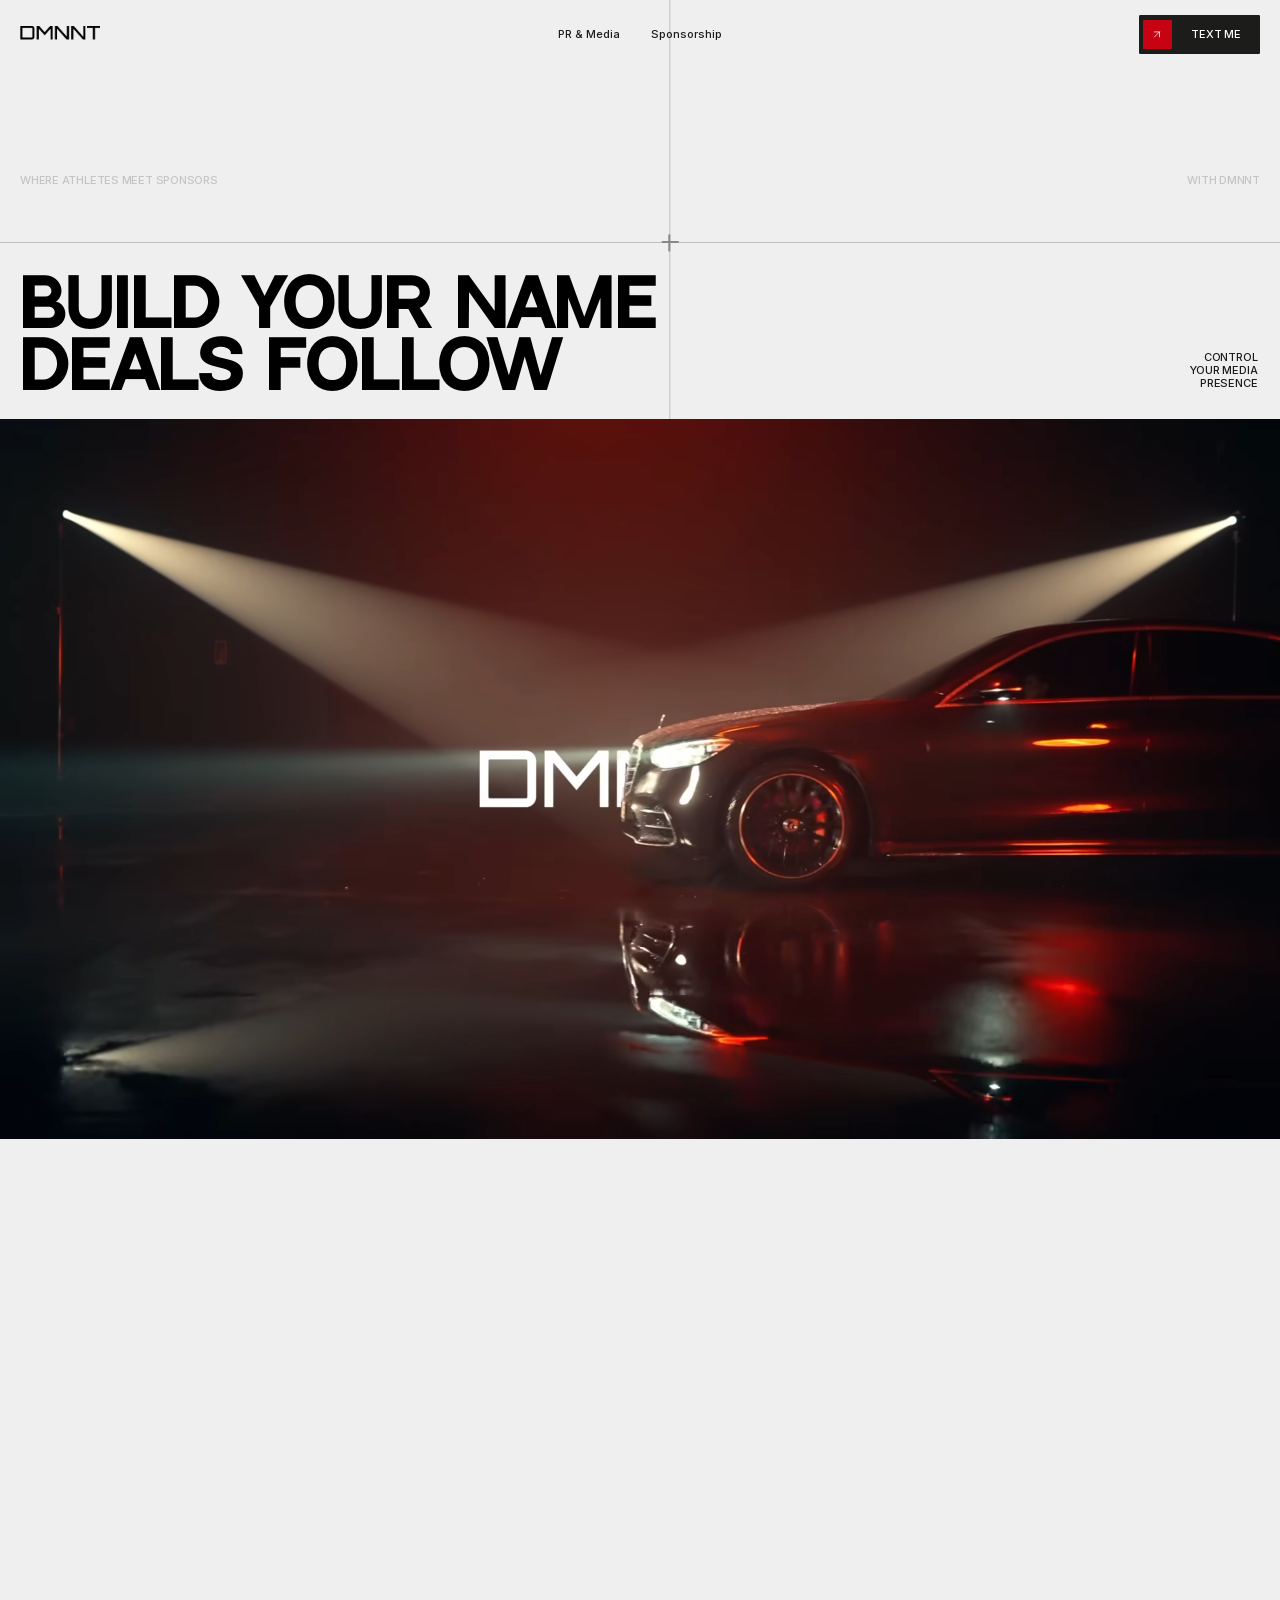
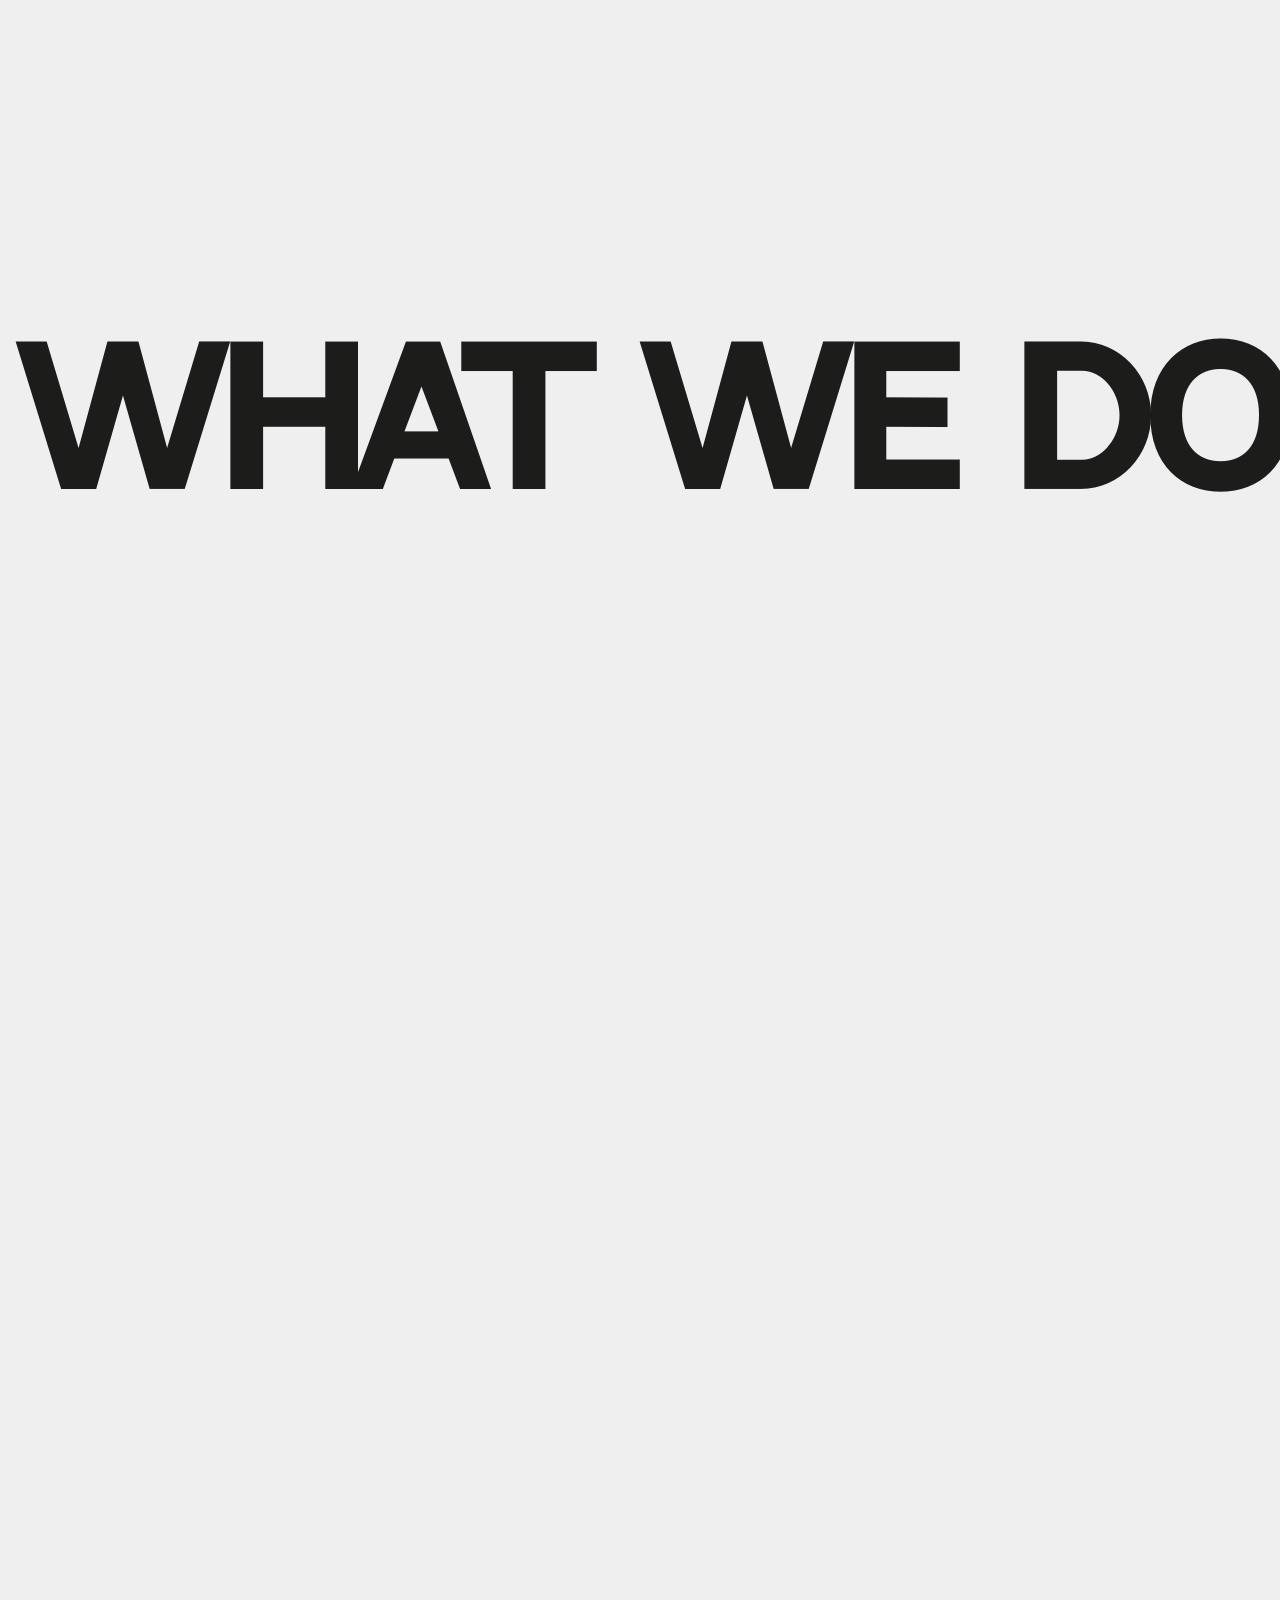
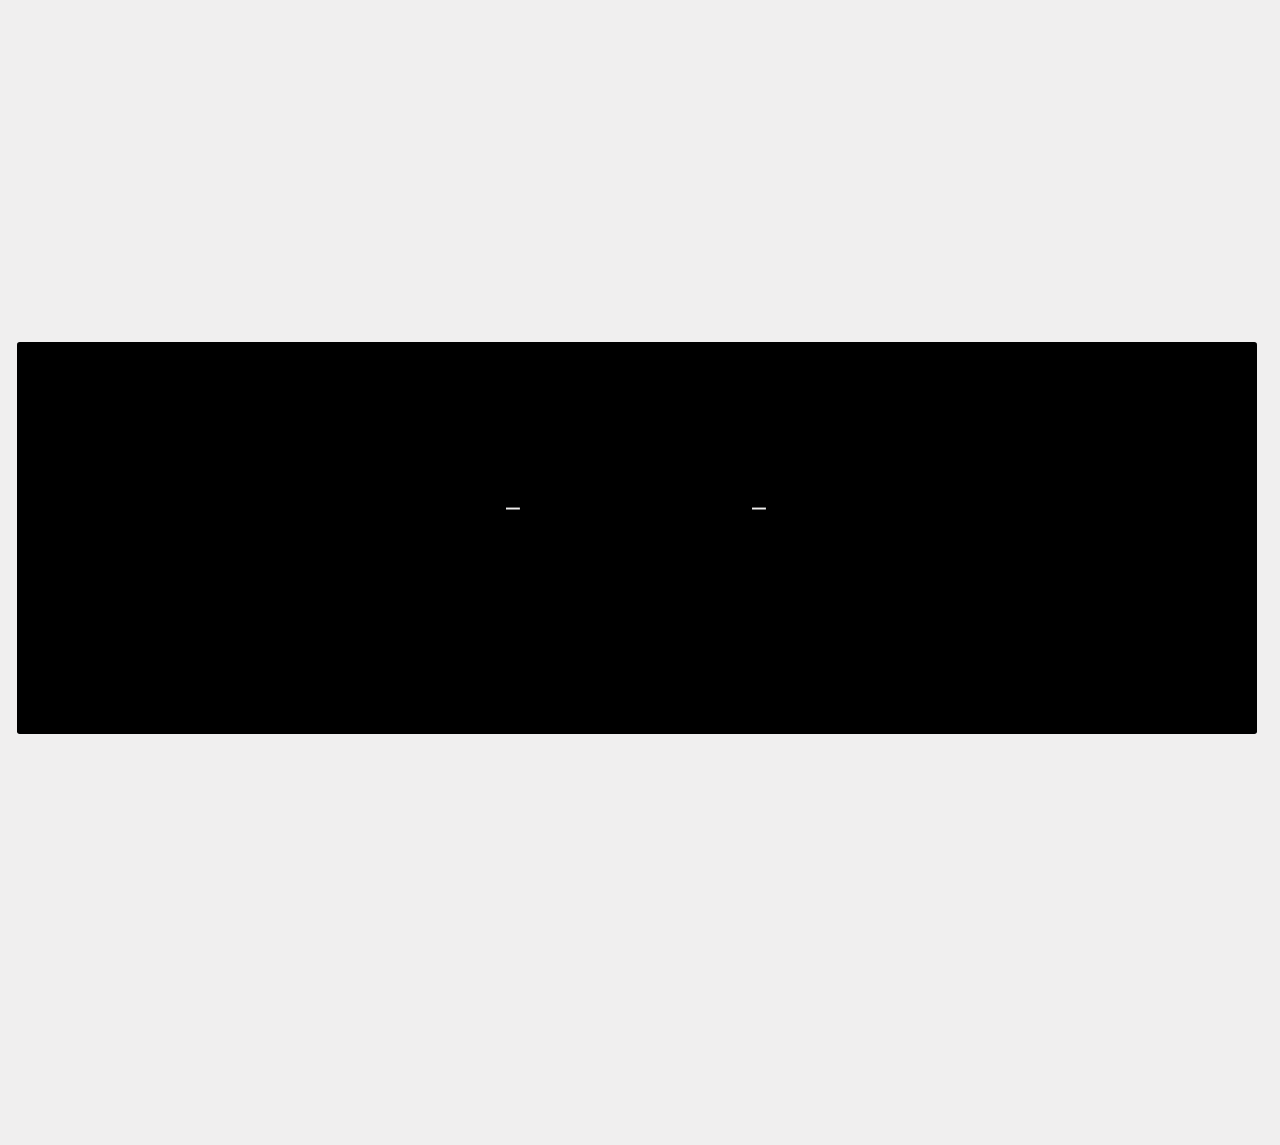
<file: index.html>
<!DOCTYPE html>
<html lang="en">
<head>
<meta charset="utf-8">
<meta name="viewport" content="width=device-width, initial-scale=1">
<title>DMNNT — Build your name. Deals follow.</title>
<meta name="description" content="DMNNT is a sports sponsorship and PR agency. We don't promise reach. We build deals.">
<!-- Both families are self-hosted; the two the first screen is set in are
     fetched before the stylesheet asks for them. -->
<link rel="preload" href="assets/fonts/Inter-latin.woff2" as="font" type="font/woff2" crossorigin>
<link rel="preload" href="assets/fonts/NeutralFaceBold.woff2" as="font" type="font/woff2" crossorigin>
<link rel="stylesheet" href="styles.css">
</head>
<body>

<section class="hero">
  <div class="hero__rules" aria-hidden="true">
    <span class="rule rule--v"></span>
    <span class="rule rule--h"></span>
    <span class="crosshair crosshair--v"></span>
    <span class="crosshair crosshair--h"></span>
  </div>

  <header class="header">
    <a class="logo rise" href="/" aria-label="DMNNT — Dominant Promotion">
      <img src="assets/img/logo-dmnnt.webp" alt="DMNNT">
    </a>

    <!-- Only ever seen on mobile; the design draws the icon but no open state,
         so the panel below it is mine. -->
    <button class="burger rise" type="button" aria-expanded="false"
            aria-controls="hmenu" aria-label="Menu">
      <span aria-hidden="true"></span>
      <span aria-hidden="true"></span>
      <span aria-hidden="true"></span>
    </button>

    <!-- `display: contents` on desktop, so the nav and the button keep their
         own absolute positions there and only become a panel on mobile. -->
    <div class="hmenu" id="hmenu">
      <nav class="nav rise" aria-label="Main">
        <a href="#pr-media">PR &amp; Media</a>
        <a href="#sponsorship">Sponsorship</a>
      </nav>

      <a class="cta rise" href="https://wa.me/380977044447">
        <span class="cta__icon">
          <span class="cta__arrow" aria-hidden="true"></span>
        </span>
        <span class="cta__label">Text Me</span>
      </a>
    </div>
  </header>

  <div class="hero__eyebrow rise">
    <span>Where athletes meet sponsors</span>
    <span>With DMNNT</span>
  </div>

  <h1 class="hero__title">
    <span class="rline"><span>Build your name</span></span>
    <span class="rline"><span>Deals follow</span></span>
  </h1>

  <p class="hero__aside rise">Control your media presence</p>
</section>

<figure class="hero-media">
  <!-- AV1 first (about a third of the size) for the browsers that decode it;
       everything else, older Safari included, falls through to H.264. -->
  <video poster="assets/img/hero-poster.webp"
         autoplay muted loop playsinline preload="auto"
         disablepictureinpicture aria-label="DMNNT">
    <source src="assets/video/hero-av1.mp4" type='video/mp4; codecs="av01.0.08M.08"'>
    <source src="assets/video/hero-h264.mp4" type="video/mp4">
  </video>
</figure>

<section class="bracket" data-text-in="0.55" data-reveal-in="0.75">
  <span class="bracket__lines bracket__lines--left" aria-hidden="true">
    <img src="assets/img/line-left.svg" width="554" height="745" alt="">
  </span>
  <span class="bracket__lines bracket__lines--right" aria-hidden="true">
    <img src="assets/img/line-right.svg" width="649" height="745" alt="">
  </span>
  <!-- mobile only: the third pitch the 375 file draws behind the heading -->
  <span class="bracket__lines bracket__lines--mid" aria-hidden="true"></span>

  <h2 class="bracket__title">
    <span class="rline"><span>DMNNT is a sports</span></span>
    <span class="rline"><span>sponsorship and PR agency</span></span>
    <span class="rline"><span>We don&rsquo;t promise reach</span></span>
    <span class="rline"><span>We build deals</span></span>
  </h2>

  <span class="bpill bpill--grey bpill--fmcg">FMCG</span>
  <span class="bpill bpill--grey bpill--fintech">Fintech</span>
  <span class="bpill bpill--grey bpill--lifestyle">Lifestyle</span>
  <span class="bpill bpill--grey bpill--tech">Tech brands</span>
  <span class="bpill bpill--grey bpill--digital">Digital Entertainment</span>

  <span class="bpill bpill--red bpill--tennis">Tennis</span>
  <span class="bpill bpill--red bpill--combat">Combat sports</span>
  <span class="bpill bpill--red bpill--football">Football</span>
  <span class="bpill bpill--red bpill--padel">Padel</span>
  <span class="bpill bpill--red bpill--motorsport">Motorsport</span>

  <span class="bracket__label bracket__label--left rise"><span>Who we close with</span></span>
  <span class="bracket__label bracket__label--right rise"><span>Where we work</span></span>
</section>

<!-- WHAT WE DO (final file, node 377:2575) — three service cards stacked down
     the left half, one photograph filling the right, and the 265px word laid
     behind both so the cards and the picture cut its foot off.
     Every card goes to the same place the header button does: there are no
     service pages to link to, and the mark should not promise one. -->
<section class="wwd" id="pr-media">
  <!-- No line mask: at 265px the word is the section's backdrop rather than a
       line of type, and the cards rising in front of it are the entrance. -->
  <h2 class="wwd__title">What we do</h2>

  <a class="wcard wcard--1" href="https://wa.me/380977044447">
    <span class="wcard__head">
      <span>We build your name</span>
      <span class="wcard__no">01</span>
    </span>
    <span class="wcard__title">PR &amp; Media Representation</span>
    <!-- Same four tags at both widths; the desktop sets them two to a row and
         the phone lets them wrap, and the two files colour some differently. -->
    <span class="wchips wchips--d">
      <span class="wrow">
        <span class="wchip wchip--light">Strategy</span>
        <span class="wchip wchip--red">Podcasts &amp; interviews</span>
      </span>
      <span class="wrow">
        <span class="wchip wchip--red">Media training</span>
        <span class="wchip wchip--light">LinkedIn &amp; Wikipedia</span>
      </span>
    </span>
    <span class="wchips wchips--m">
      <span class="wchip wchip--light">Strategy</span>
      <span class="wchip wchip--red">Podcasts &amp; interviews</span>
      <span class="wchip wchip--red">Media training</span>
      <span class="wchip wchip--light">LinkedIn &amp; Wikipedia</span>
    </span>
  </a>

  <a class="wcard wcard--2" id="sponsorship" href="https://wa.me/380977044447">
    <span class="wcard__head">
      <span>We find you the money</span>
      <span class="wcard__no">02</span>
    </span>
    <span class="wcard__title">Sponsorship Engineering</span>
    <span class="wchips wchips--d">
      <span class="wrow">
        <span class="wchip wchip--red">Strategy</span>
        <span class="wchip wchip--light">Partner search</span>
      </span>
      <span class="wrow">
        <span class="wchip wchip--light">Negotiation</span>
        <span class="wchip wchip--red">Deal activated</span>
      </span>
    </span>
    <span class="wchips wchips--m">
      <span class="wchip wchip--red">Strategy</span>
      <span class="wchip wchip--light">Partner search</span>
      <span class="wchip wchip--red">Negotiation</span>
      <span class="wchip wchip--light">Deal activated</span>
    </span>
  </a>

  <a class="wcard wcard--3" href="https://wa.me/380977044447">
    <span class="wcard__head">
      <span>We tell you where you actually stand</span>
      <span class="wcard__no">03</span>
    </span>
    <span class="wcard__title">Consulting</span>
    <span class="wchips wchips--d">
      <span class="wrow">
        <span class="wchip wchip--light">Audit</span>
        <span class="wchip wchip--red">Strategy</span>
      </span>
      <span class="wrow">
        <span class="wchip wchip--red">Roadmap</span>
        <span class="wchip wchip--light">One document. No guesswork</span>
      </span>
    </span>
    <span class="wchips wchips--m">
      <span class="wchip wchip--red">Audit</span>
      <span class="wchip wchip--light">Strategy</span>
      <span class="wchip wchip--red">Roadmap</span>
      <span class="wchip wchip--light">One document. No guesswork</span>
    </span>
  </a>

  <!-- The file's one picture; the cards do not change it on hover. -->
  <figure class="wwd__photo">
    <img class="wwd__img" src="assets/img/wwd-photo.webp" width="1328" height="1760" alt="An athlete signing autographs for fans at the stadium rail" loading="lazy">
  </figure>
</section>

<!-- HIGHLIGHTS (verified file: desktop node 521:2605, mobile 521:3254) — three
     cards of a wider row; the design clips the rest at the right gutter, so
     the row is cut there rather than padded. -->
<section class="news" id="news">
  <h2 class="news__title"><span class="rline"><span>Highlights</span></span></h2>

  <a class="cta news__more rise" href="#news">
    <span class="cta__icon">
      <span class="cta__arrow" aria-hidden="true"></span>
    </span>
    <span class="cta__label">Inspire me more</span>
  </a>

  <!-- `display: contents` on desktop, where the cards keep their absolute
       places; on a phone it becomes the sideways-scrolling strip. -->
  <div class="news__row">
    <article class="ncard ncard--1 rise">
      <img class="ncard__thumb" src="assets/img/news-1.webp" width="1228" height="870" alt="" loading="lazy">
      <div class="ncard__body">
        <div class="ncard__meta">
          <span class="chip chip--dark">Sponsorship</span>
          <span class="chip chip--light">September 18, 2026</span>
        </div>
        <h3 class="ncard__title">How a padel athlete closed a six-figure crypto deal</h3>
      </div>
    </article>

    <article class="ncard ncard--2 rise">
      <img class="ncard__thumb" src="assets/img/news-2.webp" width="1228" height="870" alt="" loading="lazy">
      <div class="ncard__body">
        <div class="ncard__meta">
          <span class="chip chip--dark">Athletes</span>
          <span class="chip chip--light">September 9, 2026</span>
        </div>
        <h3 class="ncard__title">How a padel athlete closed a six-figure crypto deal</h3>
      </div>
    </article>

    <article class="ncard ncard--3 rise">
      <img class="ncard__thumb" src="assets/img/news-3.webp" width="1228" height="870" alt="" loading="lazy">
      <div class="ncard__body">
        <div class="ncard__meta">
          <span class="chip chip--dark">Media</span>
          <span class="chip chip--light">August 28, 2026</span>
        </div>
        <h3 class="ncard__title">How a padel athlete closed a six-figure crypto deal</h3>
      </div>
    </article>
  </div>
</section>

<!-- LET'S TALK (node 159:2730) -->
<section class="talk">
  <span class="talk__bg" aria-hidden="true">
    <img src="assets/img/cta-bg.webp" alt="">
  </span>

  <div class="talk__inner">
    <h2 class="talk__title"><span class="rline"><span>[&nbsp;Let&rsquo;s talk&nbsp;]</span></span></h2>
    <p class="talk__body rise">Got an athlete to build or a brand to place? Tell us
      where you stand. We&rsquo;ll tell you what it takes to close the deal</p>
    <a class="cta cta--light rise" href="https://wa.me/380977044447">
      <span class="cta__icon">
        <span class="cta__arrow" aria-hidden="true"></span>
      </span>
      <span class="cta__label">Text Me</span>
    </a>
  </div>
</section>

<!-- FOOTER (node 159:2747) — a hairline grid with two crosshairs on its
     intersections, the same device the first screen opens with. -->
<footer class="site-footer">
  <span class="frule frule--h1" aria-hidden="true"></span>
  <span class="frule frule--h2" aria-hidden="true"></span>
  <span class="frule frule--v1" aria-hidden="true"></span>
  <span class="frule frule--v2" aria-hidden="true"></span>

  <span class="fcross fcross--low" aria-hidden="true"></span>
  <span class="fcross fcross--high" aria-hidden="true"></span>

  <div class="fmail rise">
    <span class="fmail__label">Email</span>
    <a class="fmail__value" href="mailto:ceo@dmnnt.pro">ceo@dmnnt.pro</a>
  </div>

  <div class="fcontact rise">
    <span class="fcontact__label">contact</span>
    <a href="https://instagram.com/" rel="noopener">Instagram</a>
    <a href="https://linkedin.com/" rel="noopener">LinkedIn</a>
  </div>

  <span class="fswap" aria-hidden="true">
    <img class="fswap__img fswap__img--car" src="assets/img/footer-car.webp" width="261" height="105" alt="">
    <img class="fswap__img fswap__img--racket" src="assets/img/footer-racket.webp" width="741" height="555" alt="">
    <img class="fswap__img fswap__img--ball is-on" src="assets/img/footer-ball.webp" width="360" height="350" alt="">
    <img class="fswap__img fswap__img--glove" src="assets/img/footer-glove.webp" width="471" height="456" alt="">
    <img class="fswap__img fswap__img--moto" src="assets/img/footer-moto.webp" width="570" height="378" alt="">
  </span>

  <p class="fword fword--left"><span class="rline"><span>dominant</span></span></p>
  <p class="fword fword--right"><span class="rline"><span>promotion</span></span></p>

  <p class="fcopy rise">&copy;2026 DMNNT. All rights reserved.</p>
  <a class="flegal flegal--terms rise" href="#terms">Terms &amp; Conditions</a>
  <a class="flegal flegal--privacy rise" href="#privacy">Privacy Policy</a>
  <p class="fby rise">Website design by <b>Nadnova</b></p>
</footer>

<script src="main.js" defer></script>
</body>
</html>
</file>
<file: styles.css>
/* ==========================================================================
   DMNNT — 1:1 port of Figma node 73:6651 (frame 1920 × 2618)
   Scaling model:
   • 1rem is fluid — 0.8333vw, i.e. exactly 16px at the 1920 design width.
     Every type size, vertical rhythm and box in the design is expressed in
     rem, so the whole layout scales proportionally on any desktop/laptop.
   • Horizontal positions stay in % of the 1920 artboard so nothing can
     overflow once the rem floor kicks in on small laptops.
   ========================================================================== */

/* Inter is self-hosted rather than pulled from Google Fonts: one variable
   file (latin subset) covers every weight the page uses, and the page no
   longer waits on two third-party connections before it can draw text. */
@font-face {
  font-family: "Inter";
  src: url("assets/fonts/Inter-latin.woff2") format("woff2");
  font-weight: 100 900;
  font-style: normal;
  font-display: swap;
  unicode-range: U+0000-00FF, U+0131, U+0152-0153, U+02BB-02BC, U+02C6, U+02DA, U+02DC, U+0304, U+0308, U+0329, U+2000-206F, U+20AC, U+2122, U+2191, U+2193, U+2212, U+2215, U+FEFF, U+FFFD;
}

@font-face {
  font-family: "Neutral Face";
  src: url("assets/fonts/NeutralFaceBold.otf") format("opentype");
  font-weight: 700;
  font-style: normal;
  font-display: swap;
}
@font-face {
  font-family: "Neutral Face";
  src: url("assets/fonts/NeutralFace.otf") format("opentype");
  font-weight: 400;
  font-style: normal;
  font-display: swap;
}

:root {
  --bg: #f0efef;
  --ink: #1c1c1b;
  --ink-strong: #111112;
  --red: #c70313;
  --white: #fefcff;
  --grey-fill: rgba(199, 199, 204, 0.41);

  /* 30px side margin of the 1920 artboard */
  --gutter: 1.5625%;

  --font-display: "Neutral Face", "Arial Black", system-ui, sans-serif;
  --font-ui: "Inter", system-ui, -apple-system, "Helvetica Neue", Arial, sans-serif;
}

/* 1920 → 16px · 1440 → 12px · floor 11px · cap 20px (2400+) */
html {
  font-size: clamp(11px, 0.83333333vw, 20px);
  -webkit-text-size-adjust: 100%;
}

*,
*::before,
*::after { box-sizing: border-box; }

body {
  margin: 0;
  background: var(--bg);
  color: var(--ink);
  font-family: var(--font-ui);
  font-weight: 500;
  font-size: 1rem;
  overflow-x: hidden;
  -webkit-font-smoothing: antialiased;
  -moz-osx-font-smoothing: grayscale;
}

img { display: block; max-width: 100%; }

a { color: inherit; text-decoration: none; }

/* ==========================================================================
   LINE MASKS — used by both concepts' big headings
   Each line of a heading rises into its own mask from below when the section
   it lives in picks up `.is-in`. The row keeps the heading's own leading, so
   the headings measure exactly what the layouts were built against.

   The mask is a clip-path rather than `overflow: hidden`, for two reasons.
   Only its bottom edge does any work — the text travels up to its resting
   position and never past it — so the other three sides are held wide open
   and can never shave a cap or an accent. And once a line has landed its
   bottom edge opens up too, which means the finished heading is not clipped
   at all: display faces routinely draw past their line box, and at these
   sizes even a fraction of an em shows as a flat-topped letter.
   ========================================================================== */

.rline {
  display: block;
  clip-path: inset(-100% -100% 0 -100%);
  transition: clip-path 0s;
}

.rline > span {
  display: block;
  transform: translateY(1.05em);
  transition: transform 0.85s cubic-bezier(0.22, 1, 0.36, 1);
}

.is-in .rline {
  clip-path: inset(-100% -100% -100% -100%);   /* mask retired */
}

.is-in .rline > span { transform: translateY(0); }

/* Top line first, then down the block. Each line's mask is dropped the moment
   that line lands — its own delay plus the 0.85s travel. The delays sit on the
   `.is-in` rules only, so leaving the viewport re-masks and drops every line at
   once rather than unwinding the stagger backwards. */
.is-in .rline:nth-child(1) > span { transition-delay: 0.1s;  }
.is-in .rline:nth-child(2) > span { transition-delay: 0.19s; }
.is-in .rline:nth-child(3) > span { transition-delay: 0.28s; }
.is-in .rline:nth-child(4) > span { transition-delay: 0.37s; }

.is-in .rline:nth-child(1) { transition-delay: 0.95s; }
.is-in .rline:nth-child(2) { transition-delay: 1.04s; }
.is-in .rline:nth-child(3) { transition-delay: 1.13s; }
.is-in .rline:nth-child(4) { transition-delay: 1.22s; }

/* The bracket's heading waits for its own, later cue (`is-text`, set by
   main.js once about half the section is on screen) instead of the section's
   `is-in`. Desktop only — on the phone the heading has no line masks. */
@media (min-width: 768px) {
  .bracket:not(.is-text) .bracket__title .rline {
    clip-path: inset(-100% -100% 0 -100%);
    transition-delay: 0s;
  }
  .bracket:not(.is-text) .bracket__title .rline > span {
    transform: translateY(1.05em);
    transition-delay: 0s;
  }
}

/* ==========================================================================
   ENTRANCES
   A fade with a short lift, opened by the section's `is-in`. Each element
   names its own `--d`, so a screen resolves in a deliberate order instead of
   arriving in one lump; `--o` carries a resting opacity for the elements that
   are meant to sit faded.
   Written as an animation rather than a transition on purpose: several of
   these elements already own their `transition` for hover work, and an
   animation composes with that instead of overwriting it.
   ========================================================================== */

.rise { opacity: 0; }

.is-in .rise {
  animation: rise 0.75s cubic-bezier(0.22, 1, 0.36, 1) var(--d, 0s) both;
}

@keyframes rise {
  from { opacity: 0;            transform: translateY(0.875rem); }
  to   { opacity: var(--o, 1);  transform: none; }
}

/* ==========================================================================
   HERO  (0 → 609px of the artboard)
   ========================================================================== */

.hero {
  position: relative;
  height: 38.0625rem;       /* 609px — the media's top edge in node 249:14402 */
  overflow: hidden;
}

/* --- hairline grid + crosshair ------------------------------------------ */

.hero__rules {
  position: absolute;
  inset: 0;
  pointer-events: none;
  /* Resting position from the Figma frame — 1004px / 352px of 1920. Twice:
     once as the values the rules are laid out from with no JS, once as bare
     numbers (share of width, rem) for main.js — which has to write --cx/--cy
     back in px, because the live state moves the rules by `translate`, and a
     percentage there would resolve against a 1px-wide line. Keeping the pair
     here rather than in the script is what lets the breakpoint move the
     resting cross without touching the JS. */
  --cx: 52.291667%;
  --cy: 22rem;
  --rest-x: 0.52291667;
  --rest-y: 22;
}

.rule { position: absolute; background: #000; opacity: 0.2; }

.rule--v {
  left: var(--cx);
  top: 0;
  width: 1px;
  height: 50.375rem;        /* 806px, clipped by .hero */
}

.rule--h {
  left: 0;
  top: var(--cy);
  width: 100%;
  height: 1px;
}

.crosshair {
  position: absolute;
  background: #898888;
  left: var(--cx);
  top: var(--cy);
}

.crosshair--v {
  width: 0.1875rem;         /* 3px  */
  height: 1.5rem;           /* 24px */
  margin-left: -1px;
  margin-top: -0.6875rem;
}

.crosshair--h {
  width: 1.5rem;
  height: 0.1875rem;
  margin-left: -0.6875rem;
  margin-top: -1px;
}

/* The whole hairline grid fades up as one. The children carry pointer-driven
   transforms, so only the container's opacity is touched. */
.hero__rules { opacity: 0; transition: opacity 0.9s ease 0.15s; }
.hero.is-in .hero__rules { opacity: 1; }

/* --- pointer-driven state (enabled by main.js) --------------------------- */

.hero__rules.is-live .rule,
.hero__rules.is-live .crosshair {
  left: 0;
  top: 0;
  margin: 0;
  transition: transform 1s cubic-bezier(0.16, 1, 0.3, 1);
  will-change: transform;
}

.hero__rules.is-live .rule--v  { transform: translate3d(var(--cx), 0, 0); }
.hero__rules.is-live .rule--h  { transform: translate3d(0, var(--cy), 0); }

.hero__rules.is-live .crosshair--v {
  transform: translate3d(calc(var(--cx) - 1px), calc(var(--cy) - 0.6875rem), 0);
}
.hero__rules.is-live .crosshair--h {
  transform: translate3d(calc(var(--cx) - 0.6875rem), calc(var(--cy) - 1px), 0);
}

/* --- header ------------------------------------------------------------- */

.header {
  position: absolute;
  inset: 0 var(--gutter) auto var(--gutter);
  height: 4.875rem;         /* 78px — bottom edge of the CTA block */
}

.logo {
  position: absolute;
  left: 0;
  top: 2.375rem;            /* 38px */
  width: 7.3125rem;         /* 117px */
  height: 1.3125rem;        /* 21px */
  overflow: hidden;
}

/* Sized off the box rather than in rem, so the crop survives the box being
   re-measured against the artboard. */
.logo img {
  position: absolute;
  left: -0.22%;
  top: 0;
  width: 100.38%;
  height: 166.13%;
  max-width: none;
}

/* The burger and its panel only exist at the mobile breakpoint. `contents`
   rather than a plain wrapper so the nav and the CTA keep resolving their own
   `absolute` positions against the header here, exactly as they did before the
   wrapper was introduced. */
.burger { display: none; }
.hmenu  { display: contents; }

/* The other mobile-only pieces: the 375 file draws a third pitch, and each
   service card has its own wrapping tag run. Neither exists at desktop
   widths. The news strip's wrapper dissolves the same way the menu's does,
   so the desktop cards keep their absolute places. */
/* Doubled classes on both: the desktop .bracket__lines and .wchips rules come
   later in the file at the same weight and would switch them back on. */
.bracket__lines.bracket__lines--mid,
.wchips.wchips--m { display: none; }

.news__row { display: contents; }

/* Centred by auto margins inside the header's own box rather than by a
   translate: the `rise` entrance animates `transform` and settles on `none`,
   which would wipe a centring offset the moment the header finished arriving.
   The header is inset by the same gutter either side, so its centre is the
   page's. `width: max-content` keeps the box on the two links, so it cannot
   sit over the logo and swallow its clicks. */
.nav {
  position: absolute;
  left: 0;
  right: 0;
  width: max-content;
  margin-inline: auto;
  top: 2.5625rem;           /* 41px */
  display: flex;
  align-items: center;
  gap: 2.75rem;             /* 44px */
  font-size: 1rem;
  line-height: 1.2;         /* 19px — the file's own line box */
  color: var(--ink);
  white-space: nowrap;
}

.nav a { transition: opacity 0.2s ease; }
.nav a:hover { opacity: 0.55; }

.cta {
  position: absolute;
  right: 0;
  top: 1.375rem;            /* 22px */
  display: flex;
  align-items: center;
  gap: 0.375rem;            /* 6px */
  padding: 0 0.375rem;
  height: 3.5rem;           /* 56px */
  background: var(--ink);
  border-radius: 0.125rem;  /* 2px */
  transition: background-color 0.45s ease;
}

.cta:hover { background-color: var(--red); }

.cta__icon {
  position: relative;
  display: flex;
  align-items: center;
  justify-content: center;
  width: 2.625rem;          /* 42px */
  height: 2.625rem;
  background: var(--red);
  border-radius: 0.0625rem; /* 1px */
  overflow: hidden;
  flex: none;
}

/* light block that grows out of the icon centre and inverts it */
.cta__icon::before {
  content: "";
  position: absolute;
  inset: 0;
  background: var(--white);
  transform: scale(0);
  transition: transform 0.4s cubic-bezier(0.16, 1, 0.3, 1);
}

.cta:hover .cta__icon::before { transform: scale(1); }

.cta__arrow {
  position: relative;
  z-index: 1;
  width: 1.125rem;          /* 18px */
  height: 1.125rem;
  background-color: var(--white);
  -webkit-mask: url("assets/img/arrow-down-right.svg") no-repeat center / 1.125rem 1.125rem;
  mask: url("assets/img/arrow-down-right.svg") no-repeat center / 1.125rem 1.125rem;
  transform: rotate(-90deg);
  transition: background-color 0.26s ease 0.16s;
}

.cta:hover .cta__arrow { background-color: var(--red); }

.cta__label {
  display: flex;
  align-items: center;
  justify-content: center;
  /* The button is sized by its label: 6 + 42 + 6 + label + 6. Figma draws
     two widths of it — 176 here, 182 for "read all" */
  width: var(--label-w, 7.25rem);   /* 116px */
  height: 3.5rem;
  padding: 1rem 1.5rem;     /* 16px 24px */
  font-size: 1rem;
  line-height: 1;
  letter-spacing: -0.02em;  /* -0.32px */
  text-transform: uppercase;
  color: var(--white);
  white-space: nowrap;
  transition: color 0.45s ease;
}

/* --- hero copy ---------------------------------------------------------- */

.hero__eyebrow {
  position: absolute;
  left: var(--gutter);
  right: var(--gutter);
  top: 15.8125rem;          /* 253px — the final file lifts it 20 off the first draft's 273 */
  display: flex;
  align-items: center;
  justify-content: space-between;
  font-size: 1rem;
  line-height: 1.2;
  letter-spacing: -0.02em;
  text-transform: uppercase;
  color: var(--ink);
  --o: 0.2;                 /* the entrance settles on this, not on 1 */
  opacity: 0.2;
  white-space: nowrap;
}

.hero__title {
  position: absolute;
  left: var(--gutter);
  top: 24.875rem;           /* 398px */
  margin: 0;
  font-family: var(--font-display);
  font-weight: 700;
  font-size: 5.931375rem;   /* 94.902px */
  line-height: 0.95;
  letter-spacing: 0;
  text-transform: uppercase;
  color: #000;
  white-space: nowrap;
}

.hero__aside {
  position: absolute;
  right: 1.770833%;         /* 34px from the right edge */
  top: 31.875rem;           /* 510px */
  margin: 0;
  width: 7.4375rem;         /* 119px */
  font-size: 1rem;
  line-height: 1.2;
  letter-spacing: -0.02em;
  text-align: right;
  text-transform: uppercase;
  color: var(--ink);
}

/* Entrance order for the first screen: the grid, then the header left to
   right, then the headline's lines, then the two bits of small copy. */
.logo         { --d: 0.12s; }
.nav          { --d: 0.2s;  }
.cta          { --d: 0.28s; }
.hero__eyebrow { --d: 0.36s; }
.hero__aside  { --d: 0.5s;  }

/* ==========================================================================
   HERO MEDIA  (609 → 1689px)
   ========================================================================== */

.hero-media {
  margin: 0;
  width: 100%;
  aspect-ratio: 1920 / 1080;
  overflow: hidden;
}

.hero-media video {
  display: block;
  width: 100%;
  height: 100%;
  object-fit: cover;
  opacity: 0;
  transform: scale(1.04);
  transition: opacity 1.1s ease, transform 1.5s cubic-bezier(0.22, 1, 0.36, 1);
}

.hero-media.is-in video { opacity: 1; transform: none; }

/* ==========================================================================
   BRACKET DIAGRAM  (1706 → 2855px)
   The drawing is node 73:6980, laid out unchanged. Everything inside sits on
   its node 249:14402 coordinate once the band starts at 1706, so the 17px
   between the media's foot and that line is carried as a margin rather than
   pushed into any of the parts.
   ========================================================================== */

.bracket {
  position: relative;
  margin-top: 1.0625rem;      /* 17px — media foot 1689 → band top 1706 */
  height: 71.25rem;           /* 1140px — the final file starts "what we do" at 2846 */
  background: var(--bg);
  overflow: hidden;
}

.bracket__lines {
  position: absolute;
  top: 14.625rem;             /* 234px */
  width: 20.4375rem;          /* 327px */
  height: 35.843216rem;       /* 573.491px */
}

.bracket__lines--left  { left: 2.5%;        }   /* 48px */
/* the right group is the same drawing mirrored — Figma flips it in place */
.bracket__lines--right { left: 80.416667%; transform: scaleX(-1); }

/* Wiped open from the img's right edge leftwards. That edge is the one facing
   the page centre — and because the right group is mirrored, the very same
   clip makes it open left-to-right, so both sides draw outwards from the
   centre. Clipping the img (not the 327px frame) keeps the overhang visible. */
.bracket__lines img {
  position: absolute;
  max-width: none;
  clip-path: inset(0 0 0 100%);
  transition: clip-path 1.1s cubic-bezier(0.22, 1, 0.36, 1);
}

.bracket.is-in .bracket__lines img { clip-path: inset(0 0 0 0); }

/* The drawing is pinned by its own geometry, not by the 327px frame Figma
   wraps it in — the artwork overhangs that frame on three sides. Three
   independent anchors in the file (the long verticals, the two full-width
   rules and the centre-circle arc) all put the SVG's y=0 on 1852, which is
   88 above the frame: that is what puts the arc's centre on 2219, where the
   Football and iGaming plates are hung. It was 10 short, so the circle sat
   high and those two plates read as falling out of it. */
.bracket__lines--left img {
  left: -14rem;               /* −224px → the drawing starts on −176 */
  top: -5.5rem;               /* −88px  → y=0 lands on 1852 */
  width: 34.625rem;           /* 554px */
  height: 46.5625rem;         /* 745px */
}

.bracket__lines--right img {
  left: -20.0625rem;          /* −321px, mirrored → the drawing ends on 2192 */
  top: -5.5rem;
  width: 40.5625rem;          /* 649px */
  height: 46.5625rem;
}

.bracket__title {
  position: absolute;
  left: 27.239583%;           /* 523px */
  /* The final file sets this at 50px on the same 0.95 line box used here,
     so its box (2156.7) is placed as it stands. */
  top: 28.16875rem;           /* 450.7px */
  margin: 0;
  width: 54.5625rem;          /* 873px */
  font-family: var(--font-display);
  font-weight: 700;
  font-size: 3.125rem;        /* 50px */
  line-height: 0.95;
  text-align: center;
  text-transform: uppercase;
  color: var(--ink);
}

.bracket__label {
  position: absolute;
  display: flex;
  align-items: center;
  justify-content: center;
  width: 0.875rem;            /* 14px */
  font-family: var(--font-ui);
  font-weight: 600;
  font-size: 0.875rem;        /* 14px */
  line-height: 1;
  letter-spacing: 0.03em;     /* 0.42px */
  text-transform: uppercase;
  color: #6e6e73;
  white-space: nowrap;
}

.bracket__label span { flex: none; }

/* last in, once the bracket has drawn itself and the pills have landed */
.bracket__label--left  { --d: 0.62s; }
.bracket__label--right { --d: 0.7s;  }

.bracket__label--left {
  left: 5.3125%;              /* 102px */
  top: 27.125rem;             /* 434px */
  height: 10rem;              /* 160px */
}
.bracket__label--left span { transform: rotate(90deg); }

.bracket__label--right {
  left: 93.4375%;             /* 1794px */
  top: 28.5rem;               /* 456px */
  height: 8.0625rem;          /* 129px */
}
.bracket__label--right span { transform: rotate(-90deg); }

.bpill {
  position: absolute;
  display: flex;
  align-items: center;
  justify-content: center;
  height: 3.1875rem;          /* 51px */
  padding: 0 1.5rem;
  border-radius: 0.125rem;
  font-weight: 500;
  font-size: 1rem;            /* 16px */
  line-height: 1.2;
  text-align: center;
  white-space: nowrap;

  /* Pops in on reveal, from each goal towards the centre: the pills nearest
     the goal line first, then the middle pair, then the one by the centre
     circle, 0.3s apart — both halves at once, as mirror images. `--tier`
     says which beat a pill is on. The delay lives on the .is-in rule only, so
     leaving the viewport resets them all at once instead of staggering
     backwards. */
  --tier: 0;
  transform: scale(0);
  opacity: 0;
  transition:
    transform 0.52s cubic-bezier(0.34, 1.46, 0.64, 1),
    opacity 0.3s ease;
}

.bracket.is-late .bpill {
  transform: scale(1);
  opacity: 1;
  transition-delay: calc(0.25s + var(--tier) * 0.3s);
}

/* goal line → centre: 0, 1, 2 on each side */
.bpill--fintech, .bpill--tech,
.bpill--combat, .bpill--padel      { --tier: 1; }
.bpill--lifestyle, .bpill--football { --tier: 2; }

.bpill--red  { background: var(--red); color: var(--bg);  }
.bpill--grey { background: #e0dfe1;    color: var(--ink); }

.bpill--fmcg       { left: 3.177083%;   top:  7.625rem;   width: 8.25rem;   }   /* 61   */
.bpill--fintech    { left: 11.09375%;   top: 16.75rem;    width: 8.1875rem; }   /* 213  */
.bpill--lifestyle  { left: 16.197917%;  top: 30.875rem;   width: 8.25rem;   }   /* 311  */
.bpill--tech       { left: 11.09375%;   top: 43.5rem;     width: 8.6875rem; }   /* 213  */
.bpill--digital    { left: 3.177083%;   top: 53.5625rem;  width: 13.125rem; }   /* 61, 210 wide */

.bpill--tennis     { left: 90.052083%;  top:  6.5625rem;  width: 8.1875rem; }   /* 1729 */
.bpill--combat     { left: 82.1875%;    top: 16.75rem;    width: 10.125rem; }   /* 1578 */
.bpill--football   { left: 77.1875%;    top: 30.75rem;    width: 8.25rem;   }   /* 1482 */
.bpill--padel      { left: 82.1875%;    top: 43.5rem;     width: 8.1875rem; }   /* 1578 */
.bpill--motorsport { left: 90.052083%;  top: 53.5625rem;  width: 8.4375rem; }   /* 1729 */

/* ==========================================================================
   WHAT WE DO  (verified file, node 521:2815 — 2846 → 4253px)
   Three service cards down the left half, one photograph on the right, and
   the 265px word behind both: the cards start 178px into the section, so
   they and the picture cover the lower third of the letters.

   The file's three "Bg" plates (#f2f2f2 at 48% on the #f0efef page) differ
   from the page by a single level of grey — invisible, so not built.

   Tags, order and red/white pattern are the verified file's, card by card.
   ========================================================================== */

.wwd {
  position: relative;
  height: 87.9375rem;         /* 1407px — 992 of picture + 240 of air under it */
}

.wwd__title {
  position: absolute;
  left: 1.822917%;            /* 35px */
  top: 0;
  margin: 0;
  font-family: var(--font-display);
  font-weight: 700;
  font-size: 16.5625rem;      /* 265px */
  line-height: 1;
  letter-spacing: -0.04em;    /* −10.6px */
  text-transform: uppercase;
  color: var(--ink);
  white-space: nowrap;
}

.wcard {
  position: absolute;
  left: 1.5625%;              /* 30px */
  width: 48.072917%;          /* 923px */
  height: 20.1875rem;         /* 323px */
  background: #e0dfe1;
  border-radius: 0.25rem;     /* 4px */
  color: var(--ink);
  text-decoration: none;
}

/* The file spaces the three 8 then 12 apart; kept as drawn, since the third
   card's foot has to land on the picture's foot at 4013. */
.wcard--1 { top: 11.125rem;  --d: 0.12s; }   /* 178px */
.wcard--2 { top: 31.8125rem; --d: 0.24s; }   /* 509px */
.wcard--3 { top: 52.75rem;   --d: 0.36s; }   /* 844px */

/* Strapline and number on one line, greyed back as a pair. The file insets
   them 31 / 39 from the card's sides, not the 35 the title and tags use. */
.wcard__head {
  position: absolute;
  left: 1.9375rem;            /* 31px */
  right: 2.4375rem;           /* 39px */
  top: 2rem;                  /* 32px */
  display: flex;
  justify-content: space-between;
  font-weight: 600;
  font-size: 1.25rem;         /* 20px */
  line-height: 1.2;
  text-transform: uppercase;
  --o: 0.3;
}

.wcard__no {
  font-weight: 800;
  letter-spacing: -0.1em;
}

.wcard__title {
  position: absolute;
  left: 2.1875rem;            /* 35px */
  top: 10.1875rem;            /* 163px */
  font-family: var(--font-display);
  font-weight: 700;
  font-size: 1.875rem;        /* 30px */
  line-height: 1;
  letter-spacing: -0.03em;
  text-transform: uppercase;
}

.wchips {
  position: absolute;
  left: 2.1875rem;
  top: 12.8125rem;            /* 205px */
  display: flex;
  flex-direction: column;
  gap: 0.375rem;              /* 6px */
}

.wrow { display: flex; gap: 0.375rem; }

.wchip {
  display: flex;
  align-items: center;
  height: 2.6875rem;          /* 43px */
  padding: 0 1rem;
  border-radius: 0.120625rem; /* 1.93px */
  font-size: 1rem;
  line-height: 1.2;
  white-space: nowrap;
  opacity: 0;
  transform: translateY(0.5rem);
  transition: opacity 0.4s ease, transform 0.5s cubic-bezier(0.22, 1, 0.36, 1);
}

.wchip--red   { background: var(--red); color: var(--bg); }
.wchip--light { background: #fff;       color: #000;      }

/* Entrance: each card rises on its own beat and then lets its tags in, left
   to right and row by row, after it. */
.wcard { opacity: 0; }
.wwd.is-in .wcard {
  animation: rise 0.8s cubic-bezier(0.22, 1, 0.36, 1) var(--d) both;
}

.wcard__head { opacity: 0.3; }

.wwd.is-in .wchip { opacity: 1; transform: none; }
.wwd.is-in .wrow:nth-child(1) .wchip:nth-child(1) { transition-delay: calc(var(--d) + 0.22s); }
.wwd.is-in .wrow:nth-child(1) .wchip:nth-child(2) { transition-delay: calc(var(--d) + 0.28s); }
.wwd.is-in .wrow:nth-child(2) .wchip:nth-child(1) { transition-delay: calc(var(--d) + 0.34s); }
.wwd.is-in .wrow:nth-child(2) .wchip:nth-child(2) { transition-delay: calc(var(--d) + 0.40s); }

.wwd__photo {
  position: absolute;
  left: 50.416667%;           /* 968px */
  top: 10.9375rem;            /* 175px */
  width: 47.708333%;          /* 916px */
  height: 62rem;              /* 992px */
  margin: 0;
  overflow: hidden;
  /* Opened upward from its foot, the way the cards rise beside it. */
  clip-path: inset(100% 0 0 0);
  transition: clip-path 1.2s cubic-bezier(0.22, 1, 0.36, 1) 0.1s;
}

.wwd.is-in .wwd__photo { clip-path: inset(0); }

.wwd__img {
  position: absolute;
  inset: 0;
  width: 100%;
  height: 100%;
  object-fit: cover;          /* the file's FILL, centred */
  transform: scale(1.08);
  transition: transform 1.6s cubic-bezier(0.22, 1, 0.36, 1) 0.1s;
}

.wwd.is-in .wwd__img { transform: none; }

/* ==========================================================================
   HIGHLIGHTS  (verified file, node 521:2605 — 4253 → 5184px)
   The final file moves this band onto a 26px left edge (cards 26 → 1892)
   and the button 34px in from the right; both are taken as drawn.
   ========================================================================== */

.news {
  position: relative;
  height: 58.1875rem;         /* 931px */
}

.news__title {
  position: absolute;
  left: 1.354167%;            /* 26px */
  top: 0;
  margin: 0;
  font-family: var(--font-display);
  font-weight: 700;
  font-size: 5.9375rem;       /* 95px */
  line-height: 0.95;
  text-transform: uppercase;
  color: #000;
}

.news__more {
  right: 1.770833%;           /* 34px */
  top: 2.125rem;              /* 34px */
  --d: 0.2s;
}

.news__more .cta__label { --label-w: 11.5rem; }   /* 184px — "inspire me more", 244 overall */

.ncard {
  position: absolute;
  top: 7.375rem;              /* 114 + 4 */
  width: 38.375rem;           /* 614px */
  height: 37.9375rem;         /* 607px */
  background: #e0dfe1;
  border-radius: 0.25rem;     /* 4px */
  overflow: hidden;
}

/* The design's row is 1866 wide and carries more cards than fit; it is cut
   at the right gutter rather than padded, so the third card ends the row. */
.ncard--1 { left: 1.354167%;   --d: 0.28s; }   /* 26   */
.ncard--2 { left: 33.958333%;  --d: 0.36s; }   /* 652  */
.ncard--3 { left: 66.5625%;    --d: 0.44s; }   /* 1278 */

.ncard__thumb {
  width: 100%;
  height: 27.1875rem;         /* 435px */
  object-fit: cover;
}

.ncard__body {
  display: flex;
  flex-direction: column;
  gap: 1rem;                  /* 16px */
  padding: 1.75rem;           /* 28px */
}

.ncard__meta { display: flex; gap: 0.375rem; }   /* 6px */

.chip {
  display: flex;
  align-items: center;
  height: 2.5rem;             /* 40px */
  padding: 0 1rem;
  border-radius: 0.120625rem; /* 1.93px */
  font-weight: 400;
  font-size: 1rem;
  line-height: 1;
  letter-spacing: 0.04em;     /* 0.64px */
  white-space: nowrap;
}

.chip--dark  { background: var(--ink); color: var(--bg); }
.chip--light { background: #fff;       color: #000;      }

.ncard__title {
  margin: 0;
  width: 34.875rem;           /* 558px — the width that sets the two-line break */
  font-family: var(--font-display);
  font-weight: 700;
  font-size: 1.875rem;        /* 30px */
  line-height: 1;
  letter-spacing: -0.03em;
  text-transform: uppercase;
  color: var(--ink);
}

/* ==========================================================================
   LET'S TALK  (node 377:2525 — 5184 → 5755px)
   The picture runs 26 → 1885 in the final file, so it sits 4.5px left of the
   page centre; the copy and the button are centred on the picture, not on
   the page, exactly as the file has them.
   ========================================================================== */

.talk {
  position: relative;
  height: 35.6875rem;         /* 571px */
}

.talk__bg {
  position: absolute;
  inset: 0 1.822917% 0 1.354167%;   /* 35 / 26 */
  overflow: hidden;
  border-radius: 0.25rem;     /* 4px */
  background: #000;
}

.talk__bg img {
  width: 100%;
  height: 100%;
  object-fit: cover;
  opacity: 0;
  transform: scale(1.05);
  transition: opacity 1.1s ease, transform 1.6s cubic-bezier(0.22, 1, 0.36, 1);
}

.talk.is-in .talk__bg img { opacity: 1; transform: none; }

.talk__inner {
  position: absolute;
  left: 1.354167%;            /* the picture's own insets, so auto margins */
  right: 1.822917%;           /* centre the block on it */
  width: 33.1875rem;          /* 531px */
  margin-inline: auto;
  top: 12.3125rem;            /* 197px */
  height: 11.0625rem;         /* 177px */
}

.talk__title {
  position: absolute;
  left: 0;
  right: 0;
  top: 0;
  margin: 0;
  font-family: var(--font-display);
  font-weight: 700;
  font-size: 3.125rem;        /* 50px */
  line-height: 0.95;
  text-align: center;
  text-transform: uppercase;
  color: var(--bg);
}

/* 439 of the block's 531, centred: the verified file narrows the copy so it
   breaks after "where" rather than after "stand." */
.talk__body {
  position: absolute;
  left: 2.875rem;             /* 46px */
  right: 2.875rem;
  top: 3.6875rem;             /* 59px */
  margin: 0;
  font-weight: 500;
  font-size: 1rem;
  line-height: 1.2;
  text-align: center;
  color: var(--bg);
  --d: 0.5s;
}

/* Light twin of the header button: the plate flips to the page grey and the
   label to black, while the icon keeps the red it carries everywhere. */
.cta--light {
  /* Pinned to both edges of the block so `margin-inline: auto` has two
     constraints to balance — with `right: auto` it had none and the button
     just sat on the left edge. */
  left: 0;
  right: 0;
  top: 7.5625rem;             /* 121px */
  margin-inline: auto;
  /* 182 wide as drawn: 7 + 42 icon + 5.3 + 116 label + 12. */
  width: 11.375rem;           /* 182px */
  gap: 0.33125rem;            /* 5.3px */
  padding: 0 0.75rem 0 0.4375rem;
  background: var(--bg);
  border-radius: 0.0828125rem; /* 1.325px */
  --d: 0.62s;
}

.cta--light .cta__label { color: #000; }

/* Hovered, the light twin resolves to exactly the same state as the dark one:
   red plate, white icon block, red arrow. Its resting plate is the page grey,
   so a hover that only lightened it to #fff moved nothing the eye could read —
   the icon was doing all the work on its own. */
.cta--light:hover { background-color: var(--red); }
.cta--light:hover .cta__label { color: var(--white); }

/* ==========================================================================
   FOOTER  (final file: 5775 → 6352px)
   A hairline grid with a crosshair on each of its two intersections: the
   same device the first screen opens with, closing the page on it.
   The 20px between the picture's foot and this band is the file's own gap,
   carried as a margin so nothing inside has to absorb it.
   ========================================================================== */

.site-footer {
  position: relative;
  margin-top: 1.25rem;        /* 20px */
  height: 36.0625rem;         /* 577px */
  overflow: hidden;
}

.frule {
  position: absolute;
  background: #000;
  opacity: 0.2;
  /* drawn rather than faded, like the first screen's rule */
  transform: scale(0);
  transition: transform 1.2s cubic-bezier(0.22, 1, 0.36, 1);
}

.frule--h1, .frule--h2 {
  left: 0;
  width: 100%;
  height: 1px;
  transform-origin: 0 50%;
  transform: scaleX(0);
}

.frule--v1, .frule--v2 {
  top: 0;
  width: 1px;
  height: 100%;
  transform-origin: 50% 0;
  transform: scaleY(0);
}

.frule--h1 { top: 8.625rem;   }   /* 138px */
.frule--h2 { top: 24.625rem;  }   /* 394px */
.frule--v1 { left: 35.9375%;  }   /* 690px */
.frule--v2 { left: 58.28125%; }   /* 1119px */

.site-footer.is-in .frule { transform: none; }

/* The grid drifts after the pointer, like the first screen's rule. The
   offsets live on the `translate` property so they never touch the
   `transform` that draws the lines in — both play at once. Each line gets
   its own custom property from the JS; the crosses borrow the two that
   meet at their intersection, so however out of step the lines are, the
   crosses always sit on the corners of the centre cell. */
.frule--h1 { translate: 0 var(--h1o, 0px); }
.frule--h2 { translate: 0 var(--h2o, 0px); }
.frule--v1 { translate: var(--v1o, 0px) 0; }
.frule--v2 { translate: var(--v2o, 0px) 0; }

.fcross--low  { translate: var(--v1o, 0px) var(--h2o, 0px); }
.fcross--high { translate: var(--v2o, 0px) var(--h1o, 0px); }

.fcross {
  position: absolute;
  width: 1.5rem;              /* 24px */
  height: 1.5rem;
  opacity: 0;
  transition: opacity 0.6s ease 0.8s;
}

.site-footer.is-in .fcross { opacity: 1; }

.fcross::before,
.fcross::after {
  content: "";
  position: absolute;
  background: #898888;
}

.fcross::before {                       /* the 3 × 24 upright */
  left: 50%;
  top: 0;
  margin-left: -0.09375rem;
  width: 0.1875rem;
  height: 1.5rem;
}

.fcross::after {                        /* the 24 × 3 bar */
  left: 0;
  top: 50%;
  margin-top: -0.09375rem;
  width: 1.5rem;
  height: 0.1875rem;
}

/* centred on the two grid intersections */
.fcross--low  { left: calc(35.963542% - 0.75rem); top: 23.90625rem; }  /* 690.5 / 394.5 */
.fcross--high { left: calc(58.307292% - 0.75rem); top:  7.90625rem; }  /* 1119.5 / 138.5 */

/* --- corners ------------------------------------------------------------ */

.fmail {
  position: absolute;
  left: 1.40625%;             /* 27px */
  top: 12rem;                 /* 192px */
  display: flex;
  flex-direction: column;
  gap: 0.75rem;               /* 12px */
  --d: 0.3s;
}

.fmail__label {
  font-size: 0.875rem;        /* 14px */
  line-height: 1;
  letter-spacing: 0.04em;     /* 0.56px */
  text-transform: uppercase;
  opacity: 0.4;
}

.fmail__value {
  font-size: 1.25rem;         /* 20px */
  line-height: 1;
  letter-spacing: -0.03em;    /* −0.6px */
  transition: color 0.25s ease;
}

.fmail__value:hover { color: var(--red); }

.fcontact {
  position: absolute;
  right: 1.770833%;           /* 34px */
  top: 10.75rem;              /* 172px */
  display: flex;
  flex-direction: column;
  align-items: flex-end;
  gap: 0.25rem;               /* 4px between the two links */
  text-align: right;
  --d: 0.38s;
}

.fcontact__label {
  margin-bottom: 0.5rem;      /* 24px from its own top to the first link */
  font-size: 0.75rem;         /* 12px */
  line-height: 1;
  letter-spacing: 0.04em;     /* 0.48px */
  text-transform: uppercase;
  opacity: 0.4;
}

.fcontact a {
  font-size: 1rem;
  line-height: 1.2;
  text-decoration: underline;
  text-underline-offset: 0.125rem;
  transition: color 0.25s ease;
}

.fcontact a:hover { color: var(--red); }

/* One slot, five frames: car, racket, ball, glove, bike. The container is a
   zero-size anchor on the slot's centre, so every frame swaps in around the
   same point whatever its own proportions. Sizes are each frame's box in the
   Figma sheet (node 177:4247), the ball's from the final file.
   The final file fills the silhouettes with the brand red (an alpha mask over
   a #c70313 plate); the five PNGs are recoloured to match rather than
   tinted here, since they are opaque art on the page grey. */
.fswap {
  position: absolute;
  /* The final file draws the ball in this slot, centred on 917.5 / 266.5 */
  left: 47.786458%;
  top: 16.65625rem;
  width: 0;
  height: 0;
  opacity: 0;
  transform: translateX(1.5rem);
  transition: opacity 0.9s ease 0.35s,
              transform 1.1s cubic-bezier(0.22, 1, 0.36, 1) 0.35s;
}

.site-footer.is-in .fswap { opacity: 1; transform: none; }

.fswap__img {
  position: absolute;
  left: 0;
  top: 0;
  max-width: none;            /* the anchor is 0 × 0 — the global cap would crush these to nothing */
  transform: translate(-50%, -50%);
  visibility: hidden;
}

/* The outgoing frame is cut, not faded — only the arriving one is animated, so
   there is never a moment with two silhouettes ghosted over each other. It
   lands from slightly under scale and off-axis, which reads as the object being
   snapped into the slot rather than dissolved into it. */
.fswap__img.is-on {
  visibility: visible;
  animation: fswap-in 0.46s cubic-bezier(0.22, 1, 0.36, 1) both;
}

@keyframes fswap-in {
  from { opacity: 0; transform: translate(-50%, -50%) scale(0.84) rotate(-5deg); }
  to   { opacity: 1; transform: translate(-50%, -50%) scale(1)    rotate(0deg); }
}

.fswap__img--car    { width: 16.3125rem; height: 6.58375rem; }  /* 261 × 105.34 */
.fswap__img--racket { width: auto; height: 11.5625rem; }        /* box 247 × 185 */
.fswap__img--ball   { width: auto; height: 8.3125rem; }         /* 126px of ball, as in the final file */
.fswap__img--glove  { width: 9.8125rem; height: auto; }         /* box 157 × 152 */
.fswap__img--moto   { width: 11.875rem; height: auto; }         /* box 190 × 126 */

/* --- the lock-up -------------------------------------------------------- */

.fword {
  position: absolute;
  top: 15.875rem;             /* 254px */
  margin: 0;
  font-family: var(--font-display);
  font-weight: 700;
  font-size: 5.9375rem;       /* 95px */
  line-height: 0.95;
  text-transform: uppercase;
  color: var(--ink-strong);
  white-space: nowrap;
}

.fword--left  { left: 1.145833%;   }   /* 22px */
.fword--right { left: 65.520833%;  }   /* 1258px */

/* --- fine print --------------------------------------------------------- */

.fcopy, .flegal, .fby {
  position: absolute;
  top: 33.625rem;             /* 538px */
  margin: 0;
  font-weight: 400;
  line-height: 1.2;
}

.fcopy  { left: 1.458333%;   font-size: 0.8125rem; color: #8c8c94; --d: 0.46s; }
.fby    { right: 1.71875%;   font-size: 0.8125rem; color: var(--ink); --d: 0.62s; }
.fby b  { font-weight: 600; }

.flegal { font-size: 0.875rem; color: #6e6e73; transition: color 0.25s ease; }
.flegal:hover { color: var(--ink); }
.flegal--terms   { left: 39.53125%;  --d: 0.52s; }   /* 759px */
.flegal--privacy { left: 48.229167%; --d: 0.58s; }   /* 926px */

/* ==========================================================================
   MOBILE — from the 375 × 4830 frame (node 424:3745, "Mobile/Homepage ALT")

   Everything above is laid out absolutely against a 1920 artboard, so the
   mobile pass is not a set of tweaks: it re-places each band against a 375
   one. The method is the same, only the frame changes — horizontals stay as
   percentages of the width, verticals stay in rem, and 1rem is 16px at 375.

   Where the frame is silent or plainly unfinished, the desktop content wins
   and the deviation is noted at the rule.
   ========================================================================== */

@media (max-width: 767px) {

  /* 4.266667vw = 16px at 375. Floored at 14px so a 320 phone stays legible
     and capped at 17 so the last few px before the desktop layout takes over
     do not balloon. */
  html { font-size: clamp(14px, 4.26666667vw, 17px); }

  :root { --gutter: 3.2%; }     /* 12px */

  /* --- header ------------------------------------------------------------ */

  .header { height: 5rem; }

  .logo {
    top: 2.0625rem;             /* 33px */
    width: 4.8125rem;           /* 77px */
    height: 0.875rem;           /* 14px */
  }

  .burger {
    display: flex;
    flex-direction: column;
    justify-content: space-between;
    position: absolute;
    right: 0;
    top: 2rem;
    z-index: 2;
    width: 1.5rem;              /* 24px */
    height: 0.875rem;           /* 14px */
    padding: 0;
    background: none;
    border: 0;
    cursor: pointer;
    --d: 0.2s;
  }

  .burger span {
    display: block;
    width: 100%;
    height: 2px;
    background: var(--ink);
    /* Each bar rotates about its own centre, so the two outer ones meet in
       the middle as a cross instead of sliding there. */
    transition: transform 0.34s cubic-bezier(0.22, 1, 0.36, 1),
                opacity 0.2s ease;
  }

  .header.is-open .burger span:nth-child(1) { transform: translateY(0.375rem) rotate(45deg); }
  .header.is-open .burger span:nth-child(2) { opacity: 0; transform: scaleX(0.4); }
  .header.is-open .burger span:nth-child(3) { transform: translateY(-0.375rem) rotate(-45deg); }

  /* The panel. Only the design's icon is drawn in the frame — what opens
     under it is mine. Kept in flow-less absolute so it hangs over the hero
     rather than pushing the headline down. */
  .hmenu {
    display: block;
    position: absolute;
    left: 0;
    right: 0;
    top: 4.5rem;
    z-index: 2;
    padding: 1rem;
    background: var(--bg);
    border: 1px solid rgba(0, 0, 0, 0.1);
    border-radius: 0.125rem;
    /* Folded away by scale rather than by `display`, so it has a movement in
       both directions; `visibility` is what keeps it off the tab order while
       it is shut. */
    transform-origin: 100% 0;
    transform: scaleY(0.6);
    opacity: 0;
    visibility: hidden;
    transition: transform 0.36s cubic-bezier(0.22, 1, 0.36, 1),
                opacity 0.24s ease,
                visibility 0s linear 0.36s;
  }

  .header.is-open .hmenu {
    transform: none;
    opacity: 1;
    visibility: visible;
    transition-delay: 0s, 0s, 0s;
  }

  /* Inside the panel the two header items are ordinary stacked blocks, so
     their desktop absolute placement has to be undone rather than moved. */
  .hmenu .nav,
  .hmenu .cta {
    position: static;
    margin: 0;
    width: auto;
  }

  .hmenu .nav {
    display: flex;
    flex-direction: column;
    align-items: stretch;
    gap: 0.875rem;
    font-size: 1.125rem;
    text-transform: uppercase;
  }

  .hmenu .cta {
    margin-top: 1.125rem;
    justify-content: flex-start;
  }

  .hmenu .cta__label { flex: 1; width: auto; }

  /* --- hero -------------------------------------------------------------- */

  .hero {
    height: 15.3125rem;         /* 245px — the video starts at 245 */
    /* The panel drops out of the header, which lives inside the hero, and the
       hero is what the video is stacked against. */
    overflow: visible;
    z-index: 2;
  }

  /* 310 / 120 of the 375 frame */
  .hero__rules {
    --cx: 82.666667%;
    --cy: 7.5rem;
    --rest-x: 0.82666667;
    --rest-y: 7.5;
  }

  .rule--v { height: 15.3125rem; }

  /* The mobile file's own mark, not the desktop 24 × 3 one scaled down: two
     1px bars 9 long, crossing on the pixel the rules cross on (310 / 120), so
     each arm runs 4px out from that pixel — 116 → 125 and 306 → 315. An
     offset of half the arm (4.5) put it on a half pixel and blurred it. */
  .rule { opacity: 0.1; }       /* 20% group × 49% fill in the file */

  .crosshair--v {
    width: 1px;
    height: 0.5625rem;          /* 9 */
    margin-left: 0;
    margin-top: -0.25rem;       /* 4 */
  }

  .crosshair--h {
    width: 0.5625rem;
    height: 1px;
    margin-left: -0.25rem;
    margin-top: 0;
  }

  .hero__rules.is-live .crosshair--v {
    transform: translate3d(var(--cx), calc(var(--cy) - 0.25rem), 0);
  }
  .hero__rules.is-live .crosshair--h {
    transform: translate3d(calc(var(--cx) - 0.25rem), var(--cy), 0);
  }

  /* The mobile frame captions the headline with the desktop's right-hand
     aside, "Control your media presence", so the aside moves up into the
     eyebrow's place and the eyebrow (the desktop's own copy and "With DMNNT")
     stays a desktop thing. */
  .hero__eyebrow { display: none; }

  .hero__aside {
    left: var(--gutter);
    right: var(--gutter);
    top: 8.9375rem;             /* 143px */
    width: auto;
    font-size: 0.8125rem;       /* 13px */
    text-align: left;
    white-space: nowrap;
    --o: 0.5;
    opacity: 0.5;
    --d: 0.36s;
  }

  .hero__title {
    right: var(--gutter);
    top: 10.4375rem;            /* 167px */
    font-size: 2.139683rem;     /* 34.235px */
    line-height: 0.95;
  }

  /* 375 × 540 in the frame; as a ratio rather than a height so the video keeps
     its crop on a wider phone. */
  .hero-media {
    height: auto;
    aspect-ratio: 375 / 540;
  }

  /* --- bracket ----------------------------------------------------------- */

  /* 785px, from the video's foot (785) to the "what we do" band (1570) */
  .bracket {
    margin-top: 0;
    height: 49.0625rem;
  }

  /* The file joins the top and bottom pitches with two continuous side lines
     (2px, #d9d9d9) running behind the heading, so the three read as one long
     pitch. Drawn on the section's own pseudo-elements, which the desktop
     layout does not use. */
  .bracket::before,
  .bracket::after {
    content: "";
    position: absolute;
    top: 10rem;                 /* 160 — the top pitch's foot */
    width: 2px;
    height: 27.5rem;            /* 440 */
    background: #d9d9d9;
  }

  .bracket::before { left: 1.333333%;  }   /* 5   */
  .bracket::after  { left: 98.666667%; }   /* 370 */

  /* The desktop pitch halves are two 745-tall SVGs facing each other, which
     cannot be re-cut at 375. The mobile file draws three flat pitches instead
     — sports on top, a faint white one behind the heading, categories below —
     each one bordered box with a goal box and a half centre-circle. So the
     spans are kept as anchors and the figure is drawn in CSS on them: the box
     is the span's border, the goal its ::before, the arc its ::after. The
     three are not mirror images in the file (the goals are 122, 158 and 122
     wide and 64, 84 and 58 deep), so each carries its own numbers. */
  .bracket__lines img { display: none; }

  /* The top and bottom pitches run almost to the screen edge (stroke centred
     on 6 and 371); the ghost one behind the heading stays on the 12 gutter. */
  .bracket__lines {
    display: block;
    left: 1.333333%;            /* 5px */
    right: 0.8%;                /* 3px */
    width: auto;
    height: 9.375rem;           /* 150px outer */
    border: 2px solid rgba(28, 28, 27, 0.1);
    transform: none;
    --line: rgba(28, 28, 27, 0.1);
    /* Negative insets on three sides so the arcs hanging off the box are
       not clipped off while the wipe runs. */
    clip-path: inset(-40% 100% -40% 0);
    transition: clip-path 1.1s cubic-bezier(0.22, 1, 0.36, 1);
  }

  .bracket.is-in .bracket__lines { clip-path: inset(-40% -5% -40% 0); }

  .bracket__lines--left  { top: 0.6875rem;  }   /* 11px  */
  .bracket__lines.bracket__lines--mid { display: block; top: 15.375rem; }   /* 246px */
  .bracket__lines--right { top: 36.625rem;  }   /* 586px */

  /* white at 10% in the file — a ghost of the other two behind the heading */
  .bracket__lines.bracket__lines--mid { left: 2.933333%; right: 2.133333%; }   /* 11 / 8 */

  .bracket__lines--mid {
    border-color: rgba(255, 255, 255, 0.1);
    --line: rgba(255, 255, 255, 0.1);
  }

  .bracket__lines::before,
  .bracket__lines::after {
    content: "";
    position: absolute;
    border: 2px solid var(--line);
  }

  /* goal boxes — open on the side they share with the pitch box */
  .bracket__lines::before {
    top: -2px;
    border-top: 0;
    left: 33.057851%;           /* 127 */
    width: 33.608815%;          /* 122 */
    height: 4rem;               /* 64 */
  }

  .bracket__lines--mid::before {
    left: 26.988636%;           /* 108, on the narrower ghost box */
    width: 44.886364%;          /* 158 */
    height: 5.25rem;            /* 84 */
  }

  .bracket__lines.bracket__lines--mid::after { left: 37.784091%; width: 21.875%; }

  .bracket__lines--right::before {
    top: auto;
    bottom: -2px;
    border-top: 2px solid var(--line);
    border-bottom: 0;
    left: 32.782369%;           /* 126 */
    height: 3.625rem;           /* 58 */
  }

  /* half centre-circles, 77 × 39, hanging off the far side of each box */
  .bracket__lines::after {
    left: 38.292011%;           /* 146 */
    top: 9.125rem;              /* 146px inside the border → 1003 */
    width: 21.212121%;          /* 77 */
    height: 2.4375rem;
    border-top: 0;
    border-radius: 0 0 50% 50% / 0 0 100% 100%;
  }

  .bracket__lines--right::after {
    top: -2.5rem;               /* sits on the box's top edge */
    border-top: 2px solid var(--line);
    border-bottom: 0;
    border-radius: 50% 50% 0 0 / 100% 100% 0 0;
  }

  /* Pills: padding-sized, 12px Medium on a 30px plate. */
  .bpill {
    z-index: 1;                 /* over the side lines, which ::after would paint last */
    height: 1.875rem;           /* 30px */
    padding: 0;
    font-size: 0.75rem;         /* 12px */
    border-radius: 0.0625rem;
  }

  .bpill--red  { color: #fff; }

  /* Goal → centre on the phone pitches too: the upper pitch's goal is at its
     top, the lower one's at its foot, so the rows count inwards from there. */
  .bpill--tennis, .bpill--padel, .bpill--lifestyle, .bpill--fmcg { --tier: 0; }
  .bpill--football, .bpill--motorsport, .bpill--fintech, .bpill--tech { --tier: 1; }
  .bpill--combat, .bpill--digital { --tier: 2; }
  /* the categories turn dark on the phone */
  .bpill--grey { background: #333; color: #fff; }

  /* Fixed plates in the file (75 / 97 / 118 / 154 / 100 / 78 wide), set in
     symmetric pairs. Padel and Football have traded places. */
  .bpill--tennis     { left: 4%;         right: auto; top: 3.625rem;  width: 4.6875rem; }   /* 15, 58   */
  .bpill--padel      { left: auto; right: 3.2%;       top: 3.625rem;  width: 4.6875rem; }   /* →363     */
  .bpill--football   { left: 8.533333%;  right: auto; top: 7.3125rem; width: 6.0625rem; }   /* 32, 117  */
  .bpill--motorsport { left: auto; right: 8.533333%;  top: 7.3125rem; width: 6.0625rem; }   /* →343     */
  .bpill--combat     { left: 34.666667%; right: auto; top: 10.5rem;   width: 7.375rem; }    /* 130, 168 */

  .bpill--digital    { left: 30.133333%; right: auto; top: 33.9375rem; width: 9.625rem; }   /* 113, 543 */
  .bpill--fintech    { left: 7.866667%;  right: auto; top: 37.5rem;    width: 6.25rem; }    /* 29.5, 600 */
  .bpill--tech       { left: auto; right: 6.533333%;  top: 37.5rem;    width: 6.25rem; }    /* →350.5   */
  .bpill--lifestyle  { left: 4.266667%;  right: auto; top: 41.25rem;   width: 4.875rem; }   /* 16, 660  */
  .bpill--fmcg       { left: auto; right: 3.2%;       top: 41.25rem;   width: 4.875rem; }   /* →363     */

  /* Both labels run straight across the pitch mouth instead of standing on
     end down the sides — there is no side margin left to stand them in. */
  .bracket__label {
    left: 0;
    right: 0;
    width: auto;
    height: auto;
    font-size: 0.6875rem;       /* 11px */
    letter-spacing: 0.03em;
    text-align: center;
  }

  .bracket__label span { transform: none; }

  /* both sit inside their pitch, under the goal */
  .bracket__label--right { top: 5.0625rem;  }   /* 81px  */
  .bracket__label--left  { top: 41.25rem;   }   /* 660px */

  /* 20px in the file, broken like the desktop heading: the first two lines
     run together and wrap where they must, the last two start on lines of
     their own. The per-line masks give way to that flow; the heading gains
     the page's `rise` instead. */
  .bracket__title {
    left: 4.533333%;            /* 17px */
    right: 4.533333%;
    top: 20.63125rem;           /* 330.1px */
    width: auto;
    font-size: 1.25rem;         /* 20px */
    line-height: 0.95;
    text-align: center;
  }

  .bracket__title .rline,
  .bracket__title .rline > span {
    display: inline;
    clip-path: none;
    transform: none;
    transition: none;
  }

  .bracket__title .rline:nth-child(n + 3) { display: block; }

  .bracket__title { opacity: 0; }
  .bracket.is-text .bracket__title {
    animation: rise 0.8s cubic-bezier(0.22, 1, 0.36, 1) 0.2s both;
  }

  /* --- what we do -------------------------------------------------------- */

  /* Three plain grey cards, 12px apart (verified file, node 521:3109): a red
     rule across the top, the title and tags pinned to the foot, no photo and
     no strapline. The shared picture on the right of the desktop is dropped
     too. The tag runs are the mobile file's own colouring. */
  .wwd {
    display: flex;
    flex-direction: column;
    gap: 0.75rem;               /* 12px between cards */
    height: auto;
    padding: 1.5625rem var(--gutter) 4.875rem;  /* 25 above the word, 78 to the news title */
  }

  .wwd__title {
    position: static;
    margin-bottom: -0.25rem;    /* the first photo starts 8 under the word */
    font-size: 3rem;            /* 48px */
    line-height: 0.95;
    letter-spacing: 0;
  }

  .wwd__photo { display: none; }

  /* 252 tall as drawn. The title and tags take the foot with an auto margin
     rather than the file's fixed 124 gap, so a tag run that wraps to a third
     line on a narrow phone grows the card instead of spilling out of it. */
  .wcard {
    position: relative;         /* above the title it overlaps */
    left: 0;
    top: 0;
    display: flex;
    flex-direction: column;
    width: auto;
    height: auto;
    min-height: 15.75rem;       /* 252 */
    padding: 0.75rem;           /* 12 */
    border-radius: 0.125rem;
  }

  /* 330 wide on a 327 content box — the file runs it 3px into the right
     padding, kept. */
  .wcard::before {
    content: "";
    height: 0.25rem;            /* 4 */
    margin-right: -0.1875rem;
    background: var(--red);
  }

  .wcard__head { display: none; }

  .wcard__title,
  .wchips { position: static; }

  .wcard__title {
    display: block;
    margin-top: auto;
    padding-top: 1.5rem;        /* never closer than this to the rule */
    font-size: 1.25rem;         /* 20 */
  }

  .wchips--d { display: none; }

  .wchips.wchips--m {
    display: flex;
    flex-wrap: wrap;
    flex-direction: row;
    gap: 0.375rem;              /* 6 */
    margin-top: 0.5rem;         /* 8 */
  }

  .wchip {
    height: 2.0625rem;          /* 33 */
    padding: 0 0.625rem;        /* 10 */
    font-size: 0.8125rem;       /* 13 */
    line-height: 1;
    letter-spacing: 0.04em;
    border-radius: 0.125rem;
  }

  /* the file holds this run to 280px, so it breaks two and two */
  .wcard--2 .wchips--m { max-width: 17.5rem; }

  .wwd.is-in .wchips--m .wchip:nth-child(1) { transition-delay: calc(var(--d) + 0.22s); }
  .wwd.is-in .wchips--m .wchip:nth-child(2) { transition-delay: calc(var(--d) + 0.28s); }
  .wwd.is-in .wchips--m .wchip:nth-child(3) { transition-delay: calc(var(--d) + 0.34s); }
  .wwd.is-in .wchips--m .wchip:nth-child(4) { transition-delay: calc(var(--d) + 0.40s); }

  /* The whole section is one tall column on a phone, so a reveal keyed to the
     section would fire the third card long before it is on screen; the cards
     simply sit in place here. */
  .wcard,
  .wwd.is-in .wcard { opacity: 1; animation: none; }
  .wchip { opacity: 1; transform: none; }

  /* --- news -------------------------------------------------------------- */

  /* Title, a sideways strip of full-width cards with the next one peeking in
     at the right edge, then the read-all button across the page. */
  .news {
    display: flex;
    flex-direction: column;
    gap: 0.75rem;
    height: auto;
    padding: 0 var(--gutter);
  }

  .news__title {
    position: static;
    font-size: 2rem;
    white-space: normal;
  }

  .news__row {
    display: flex;
    gap: 0.25rem;               /* 4 */
    /* out to the screen edges, so the next card is cut by the screen and not
       by the gutter; the gutter comes back as padding (.news is full-bleed,
       so its 3.2% gutter is 3.2vw) */
    margin: 0 -3.2vw;
    padding: 0 3.2vw;
    overflow-x: auto;
    scroll-snap-type: x mandatory;
    scroll-padding: 0 3.2vw;
    scrollbar-width: none;
    overscroll-behavior-x: contain;
  }

  .news__row::-webkit-scrollbar { display: none; }

  .news__more {
    order: 1;
    position: static;
    width: 100%;
    border-radius: 0.125rem;
  }

  .news__more .cta__label {
    flex: 1;
    width: auto;
    font-size: 0.875rem;        /* 14 */
  }

  .ncard {
    position: static;
    flex: 0 0 100%;
    width: auto;
    height: auto;
    border-radius: 0.125rem;
    scroll-snap-align: start;
  }

  .ncard__thumb { height: auto; aspect-ratio: 351 / 267; }
  .ncard__body  { gap: 0.75rem; padding: 0.75rem; }
  .ncard__title { width: auto; font-size: 1.25rem; }

  .chip { height: 2.375rem; font-size: 0.875rem; border-radius: 0.125rem; }

  /* --- let's talk -------------------------------------------------------- */

  /* 70 under the news band's button, as drawn. */
  .talk {
    margin-top: 4.375rem;       /* 70 */
    height: 31.25rem;           /* 500 */
  }

  .talk__bg {
    inset: 0 var(--gutter);
    border-radius: 0.125rem;
  }

  .talk__inner {
    left: 13.066667%;           /* 49px */
    right: 13.066667%;
    width: auto;
    margin-inline: 0;
    top: 10.65625rem;           /* 170.5 */
    height: 9.875rem;
  }

  .talk__title { font-size: 2rem; white-space: normal; }
  /* the full 277 of the block here; only the desktop narrows it */
  .talk__body  { left: 0; right: 0; top: 2.375rem; font-size: 0.8125rem; }   /* 13px */

  /* 210 wide and centred in the block, as the file has it: 7 + 42 icon + 5 +
     132 label + 24. */
  .cta--light {
    left: 0;
    right: 0;
    top: 6.375rem;              /* 102 */
    width: 13.125rem;           /* 210 */
    margin-inline: auto;
    gap: 0.3125rem;             /* 5 */
    padding: 0 1.5rem 0 0.4375rem;
  }

  .cta--light .cta__label {
    flex: none;
    width: 8.25rem;             /* 132 */
    padding: 0;
    font-size: 0.875rem;        /* 14 */
  }

  /* --- footer ------------------------------------------------------------ */

  /* 313px, from the banner's foot to the end of the page */
  .site-footer {
    margin-top: 0;
    height: 19.5625rem;
  }

  /* One vertical at 270, two horizontals at 125 and 223. */
  .frule--v1 { left: 72%; }
  .frule--v2 { display: none; }

  .frule--h1 { top: 6.3125rem;  }   /* 101 */
  .frule--h2 { top: 12.4375rem; }   /* 199 */

  /* Two 9px crosses, both on the vertical, one on each horizontal. */
  .fcross {
    --s: 0.5625rem;             /* 9px */
    width: var(--s);
    height: var(--s);
    translate: none;
  }

  .fcross::before { width: 1px; height: var(--s); margin-left: -0.5px; }
  .fcross::after  { width: var(--s); height: 1px; margin-top: -0.5px; }

  .fcross--high { left: calc(72.133333% - var(--s) / 2); top: calc(6.34375rem - var(--s) / 2);  }   /* 270.5 / 101.5 */
  .fcross--low  { left: calc(72.133333% - var(--s) / 2); top: calc(12.46875rem - var(--s) / 2); }   /* 270.5 / 199.5 */

  .fmail, .fcontact {
    top: 1.1875rem;             /* 19 */
    gap: 0.25rem;
  }

  .fmail { left: var(--gutter); }
  .fcontact { left: auto; right: var(--gutter); }

  .fmail__label,
  .fcontact__label {
    margin: 0;
    font-size: 0.875rem;
    letter-spacing: 0.04em;
  }

  .fmail__value { font-size: 0.875rem; letter-spacing: -0.03em; }
  .fcontact a   { font-size: 0.875rem; }

  .fword {
    font-size: 2rem;
    line-height: 0.95;
  }

  .fword--left  { left: var(--gutter); top: 7.5625rem;  }   /* 121 */
  .fword--right { left: var(--gutter); top: 9.625rem;   }   /* 154 */

  /* Every frame is centred in the grid cell it sits in — right of the
     vertical (271 → 375) and between the two horizontals (102 → 199) — so
     whichever object is showing, it reads as framed by the lines rather than
     hung off them. Sizes are 0.42 of desktop. */
  .fswap {
    left: 86.133333%;           /* 323 */
    top: 9.40625rem;            /* 150.5 */
    transform: none;
  }

  .fswap__img--car    { width: 4.5rem;   height: 1.816rem; }   /* smaller: at 0.42 the car ran off the screen */
  .fswap__img--racket { width: auto;     height: 4.87rem;  }
  .fswap__img--ball   { width: auto;     height: 3.5rem;   }
  .fswap__img--glove  { width: 4.13rem;  height: auto;     }
  .fswap__img--moto   { width: 5rem;     height: auto;     }

  /* The fine print stacks down the left edge. */
  .fcopy, .flegal, .fby {
    left: var(--gutter);
    right: auto;
    font-size: 0.875rem;
  }

  /* Legal links first, the copyright under them in the same grey; the
     design credit is not carried on the phone. */
  .flegal--terms   { top: 15.25rem;   }   /* 244 */
  .flegal--privacy { top: 16.5625rem; }   /* 265 */
  .fcopy           { top: 17.875rem; color: #6e6e73; }   /* 286 */
  .fby             { display: none; }
}

@media (prefers-reduced-motion: reduce) {
  *, *::before, *::after {
    transition-duration: 0.01ms !important;
    animation-duration: 0.01ms !important;
  }
}
</file>
